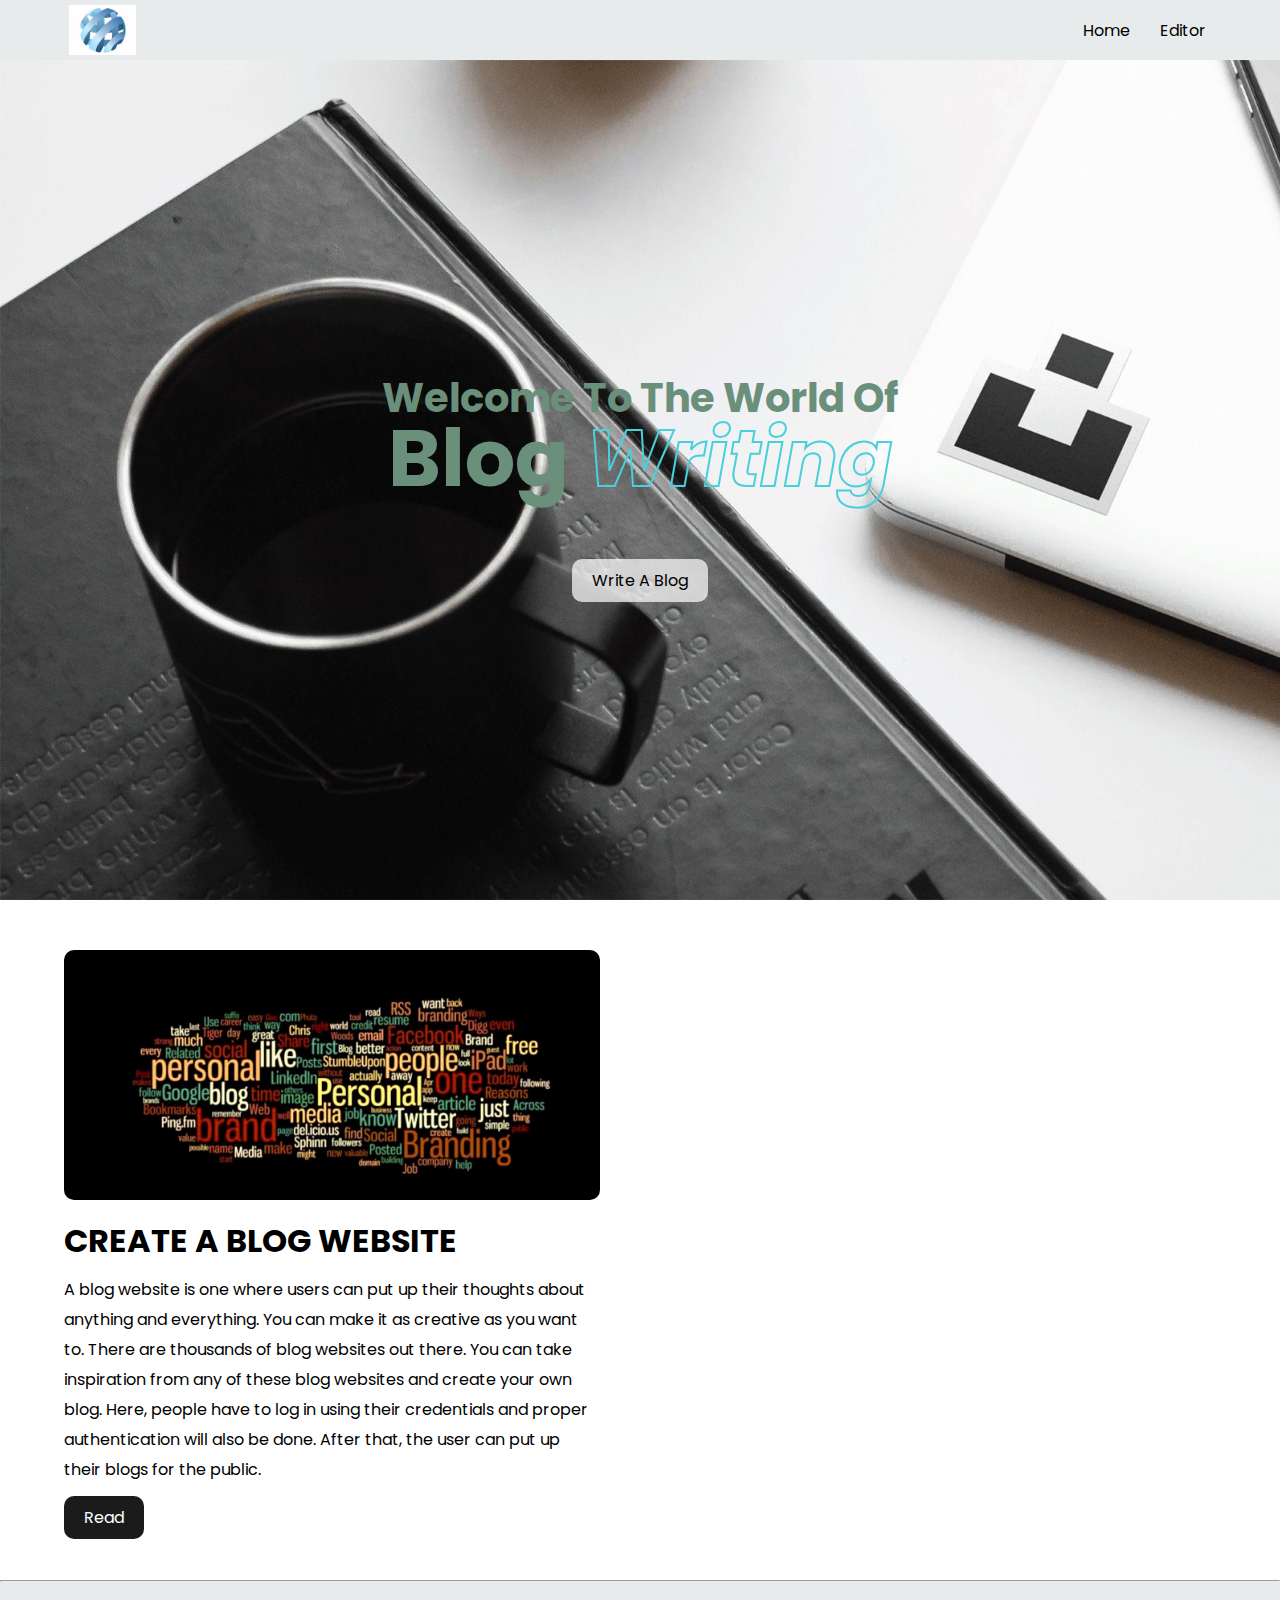
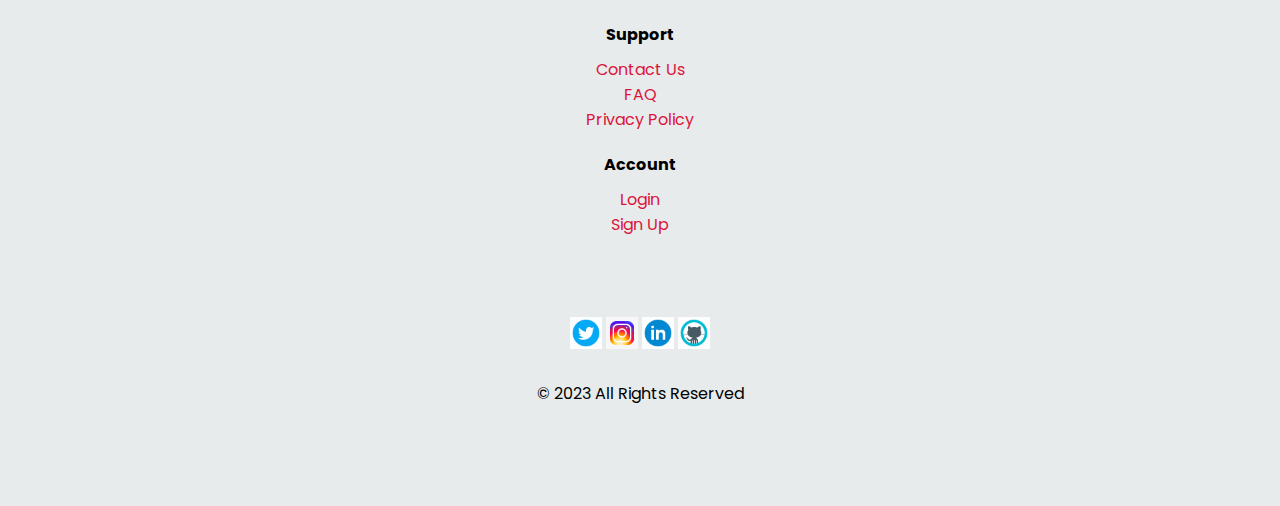
<file: index.html>
<!DOCTYPE html>
<html lang="en">


<head>

    <meta charset="UTF-8">
    <meta http-equiv="X-UA-Compatible" content="IE=edge">
    <meta name="viewport" content="width=device-width, initial-scale=1.0">
    <title>Blog : Homepage</title>

    <link href="https://fonts.googleapis.com/css2?family=Poppins:ital,wght@0,400;0,500;0,600;1,600&display=swap" rel="stylesheet">
    <link rel="stylesheet" href="/css/home.css">

     <!-- Favicon -->
   <link
     rel="icon"
     type="image/png"
     sizes="32x32"
     href="assets/icons/ce67afe1d782e3ed8f32808512b4d334.jpg"
   />

</head>




<body>

    <nav class="navbar">
        <img src="Img/ce67afe1d782e3ed8f32808512b4d334.jpg" class="logo" alt="logo" height="50px">
        <ul class="links-container">
            <li class="link-item"><a href="/index.html" class="link">home</a></li>
            <li class="link-item"><a href="/editor.html" class="link">editor</a></li>
        </ul>
    </nav>

    <header class="header">
        <div class="content">
            <h1 class="heading">
                <span class="small">welcome to the world of</span>
                blog
                <span class="no-fill">writing</span>
            </h1>
            <a href="/editor.html" class="btn">write a blog</a>
        </div>
    </header>


    <section class="blogs-section">
        <div class="blog-card">
            <img src="Img/Execoach-marca-personal-1.jpg" class="blog-image" alt="">
            <h1 class="blog-title">CREATE A BLOG WEBSITE</h1>
            <p class="blog-overview">A blog website is one where users can put up their thoughts about anything and everything. You can make it as creative as you want to. There are thousands of blog websites out there. You can take inspiration from any of these blog websites and create your own blog. Here, people have to log in using their credentials and proper authentication will also be done. After that, the user can put up their blogs for the public. </p>
            <a href="/faq.html" class="btn dark">read</a>
        </div>
    </section>
  

    


<hr>
    <footer class="footer">
               

            <div class="MM">
                <h4 class="i">Support</h4>
                 <a href=contact_us.html class="bvm"> <p>Contact Us</p> </a>
                 <a href="faq.html" class="bvm"> <p>FAQ</p> </a>
                 <a href="privacy_policy.html" class="bvm"> <p>Privacy Policy</p> </a>
            </div>

            <div class="MMM">
                <h4 class="i">Account</h4>
                <a href=login.html class="bvm"> <p>Login</p> </a>
                <a href=login.html class="bvm"> <p>Sign Up</p> </a>
            </div>

    



        <div class="foot">

             
            <div class="socials">
                <a href="https://twitter.com/Dipo_Azeez" target="_blank" class="decor">
                <img src="Img/icons8-twitter-circled.gif" img alt="twitter icon" loading="lazy"  class="socicon">
                </a>
                
                <a href="https://Instagram.com/Dipo_Azeez_official" target="_blank" class="decor">
                <img src="Img/icons8-instagram.gif" img alt="instagram icon" loading="lazy" class="socicon">
                </a>

                <a href="https://Linkedin.com/Dipo Azeez" target="_blank" class="decor">
                <img src="Img/icons8-linkedin-circled.gif" img alt="Linkedin icon" loading="lazy" class="socicon">
                </a>

                <a href="https://Github.com/Dipo-Azeez" target="_blank" class="decor">
                <img src="Img/icons8-github.gif" img alt="github icon" loading="lazy" class="socicon">
                </a>
            </div><br>


            <div>
            &copy; 2023 All Rights Reserved
            </div>

        </div>


    </footer>


    
</body>

</html>
</file>
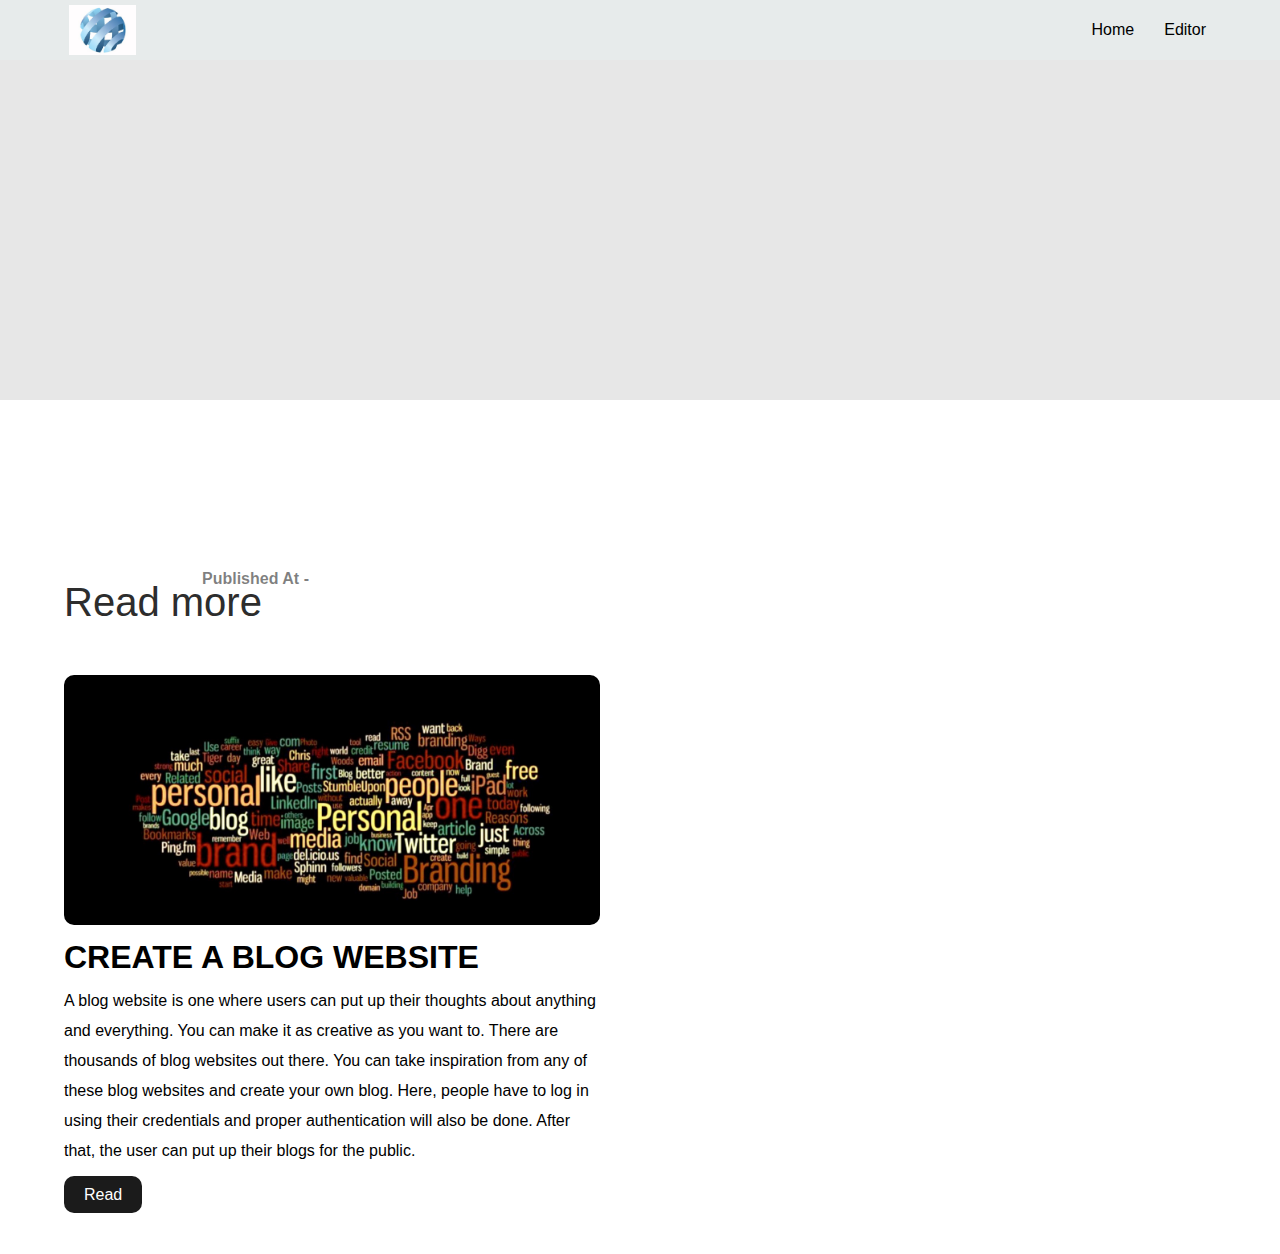
<file: blog.html>
<!DOCTYPE html>
<html lang="en">


<head>

    <meta charset="UTF-8">
    <meta http-equiv="X-UA-Compatible" content="IE=edge">
    <meta name="viewport" content="width=device-width, initial-scale=1.0">
    <title>Blog</title>
    <link rel="stylesheet" href="/css/blog.css">
    <link rel="stylesheet" href="/css/home.css">
    <link rel="stylesheet" href="/css/editor.css">

     <!-- Favicon -->
   <link
   rel="icon"
   type="image/png"
   sizes="32x32"
   href="assets/icons/ce67afe1d782e3ed8f32808512b4d334.jpg"
 />


</head>



<body>
    
    


    <nav class="navbar">
        <img src="/Img/ce67afe1d782e3ed8f32808512b4d334.jpg" class="logo" alt="logo" height="50px">
     <ul class="links-container">
         <li class="link-item"><a href="/index.html" class="link">home</a></li>
         <li class="link-item"><a href="/editor.html" class="link">editor</a></li>
     </ul>
 </nav>
 
     <div class="banner"></div>
 
        <div class="blog">
     <h1 class="title"></h1>
     <p class="published"><span>published at - </span></p>
     <div class="article">
 
     </div>
 </div>

 <h1 class="sub-heading">Read more</h1>

 <section class="blogs-section">
    <div class="blog-card">
        <img src="Img/Execoach-marca-personal-1.jpg" class="blog-image" alt="">
        <h1 class="blog-title">CREATE A BLOG WEBSITE</h1>
        <p class="blog-overview">A blog website is one where users can put up their thoughts about anything and everything. You can make it as creative as you want to. There are thousands of blog websites out there. You can take inspiration from any of these blog websites and create your own blog. Here, people have to log in using their credentials and proper authentication will also be done. After that, the user can put up their blogs for the public. </p>
        <a href="/faq.html" class="btn dark">read</a>
    </div>
</section>



<script src="/js/home.js"></script>
<script src="/js/blog.js"></script>
<script src="/js/firebase.js"></script>

</body>


</html>
</file>
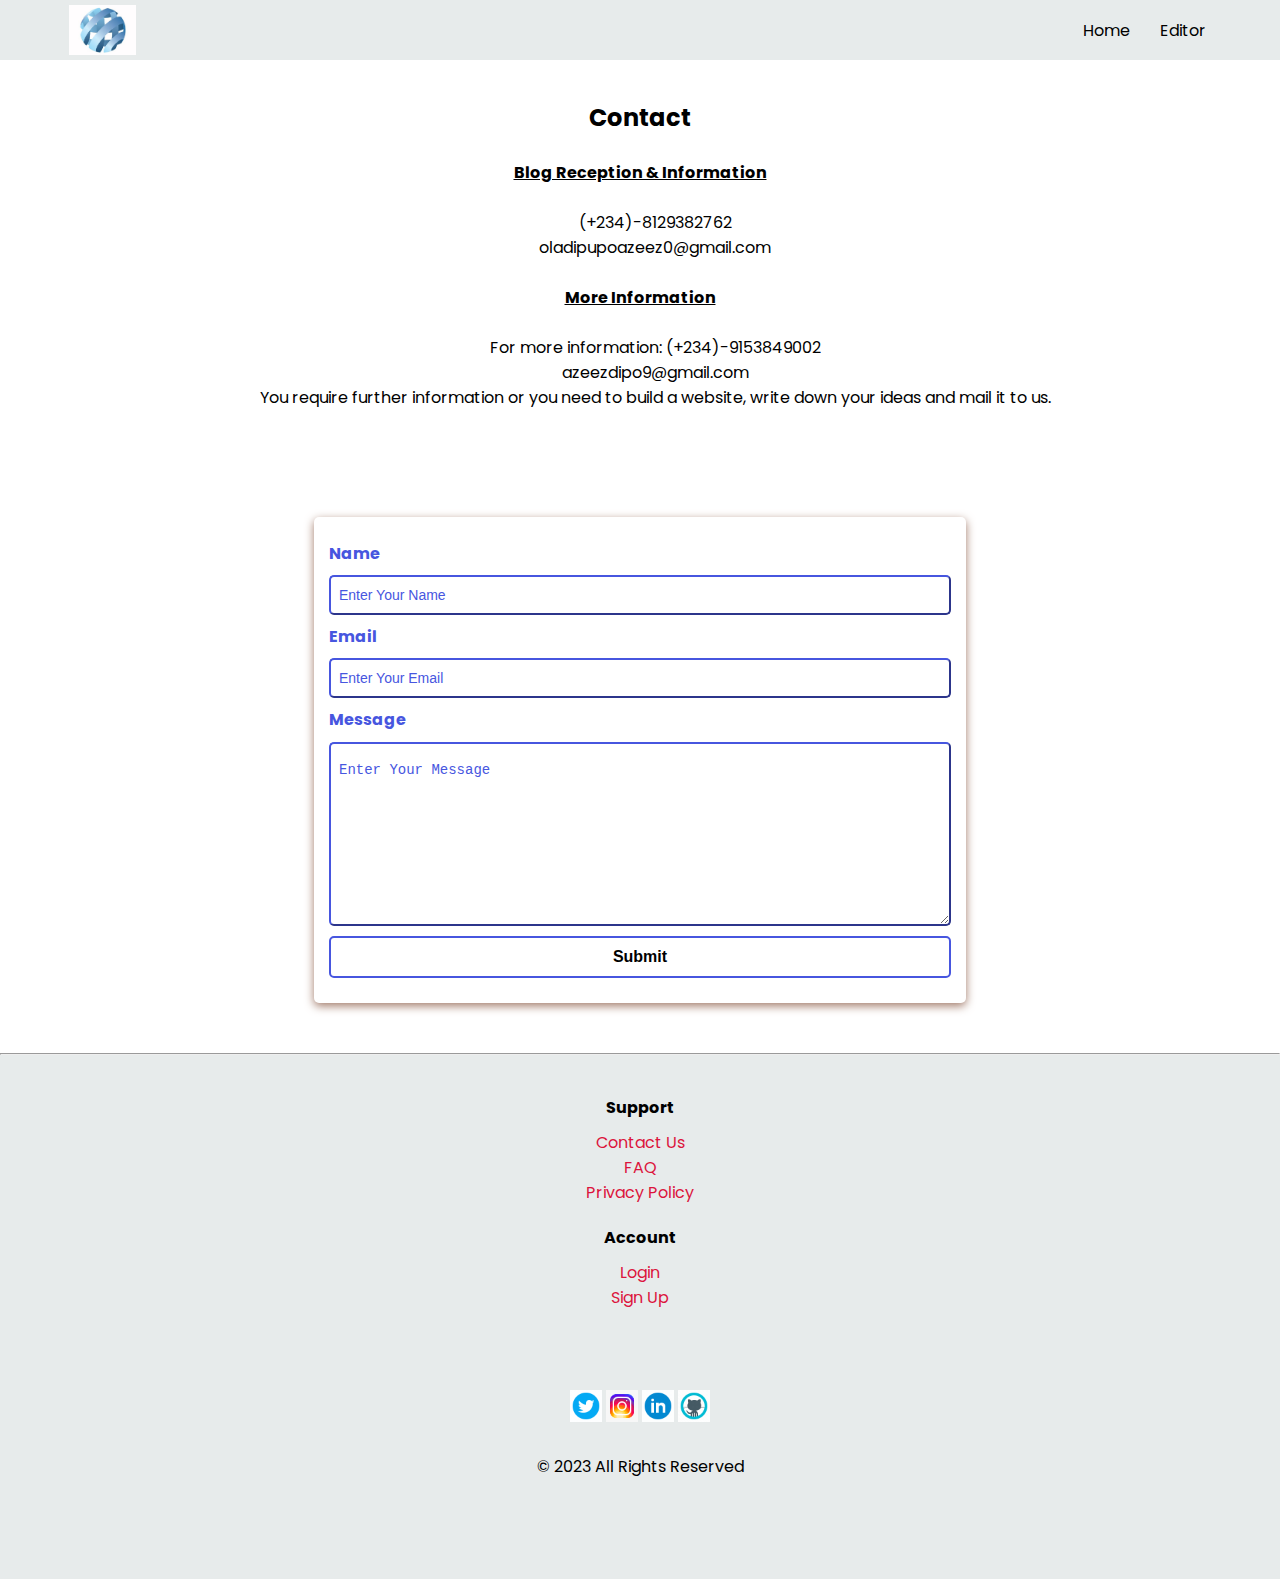
<file: contact_us.html>
<html>
<!DOCTYPE html>
<html lang="en">


<head>
    <meta charset="UTF-8">
    <meta http-equiv="X-UA-Compatible" content="IE=edge">
    <meta name="viewport" content="width=device-width, initial-scale=1.0">
    <title>Contact Us</title>
    <link href="https://fonts.googleapis.com/css2?family=Poppins:ital,wght@0,400;0,500;0,600;1,600&display=swap" rel="stylesheet">
    <link rel="stylesheet" href="/css/home.css">
    <link rel="stylesheet" href="/css/editor.css">
    <link rel="stylesheet" href="/css/contact_us.css">

     <!-- Favicon -->
   <link
   rel="icon"
   type="image/png"
   sizes="32x32"
   href="assets/icons/ce67afe1d782e3ed8f32808512b4d334.jpg"
 />


</head>



<body>

  
    <nav class="navbar">
        <img src="/Img/ce67afe1d782e3ed8f32808512b4d334.jpg" class="logo" alt="logo" height="50px">
        <ul class="links-container">
            <li class="link-item"><a href="/index.html" class="link">home</a></li>
            <li class="link-item"><a href="/editor.html" class="link">editor</a></li>
        </ul>
    </nav>

<div class="kj">

<h2> Contact </h2><br/>
<p><u><b> Blog Reception & Information </b> </u></p><br>

<p class="v"> (+234)-8129382762 </p>
<p class="v">oladipupoazeez0@gmail.com</p><br>
 


<p><u><b> More Information </b> </u></p><br>

<p class="v"> For more information: (+234)-9153849002 </p>

<p class="v"> azeezdipo9@gmail.com </p>

<p class="v"> You require further information or you need to build a website, write down your ideas and mail it to us. </p> <br>



</div>


<section class="contact" id="contact">
    
    <div class="contact-form-container">
      <div class="contact-form">
        <form action="https://formspree.io/f/xknabooo" method="POST">
          <div class="form-control">
            <label for="name">Name</label>
            <input
              type="text"
              id="name"
              name="sender-name"
              placeholder="Enter Your Name"
              class="input-field"
              required
            />
          </div>
          <div class="form-control">
            <label for="email">Email</label>
            <input
              type="email"
              id="email"
              name="sender-email"
              placeholder="Enter Your Email"
              class="input-field"
              required
            />
          </div>
          <div class="form-control">
            <label for="message">Message</label>
            <textarea
              id="message"
              cols="60"
              rows="10"
              placeholder="Enter Your Message"
              name="message"
              class="input-field"
              required
            ></textarea>
          </div>
          <input
            type="submit"
            value="Submit"
            id="submit-btn"
            class="submit-btn"
          />
        </form>
      </div>
    </div>
  </section><br><br>


<hr>
    <footer class="footer">
               

            <div class="MM">
                <h4 class="i">Support</h4>
                <a href=contact_us.html class="bvm"> <p> Contact Us </p> </a>
                <a href="faq.html" class="bvm"> <p>FAQ</p> </a>
                <a href="privacy_policy.html" class="bvm"> <p>Privacy Policy</p> </a>
            </div>

            <div class="MMM">
                <h4 class="i">Account</h4>
                <a href="login.html" class="bvm"> <p>Login</p> </a>
                <a href="login.html" class="bvm"> <p>Sign Up</p> </a>
            </div>

    



        <div class="foot">

            
             
            <div class="socials">
                <a href="https://twitter.com/Dipo_Azeez" target="_blank" class="decor">
                <img src="/Img/icons8-twitter-circled.gif" img alt="twitter icon" loading="lazy"  class="socicon">
                </a>
                
                <a href="https://Instagram.com/Dipo_Azeez_official" target="_blank" class="decor">
                <img src="/Img/icons8-instagram.gif" img alt="instagram icon" loading="lazy" class="socicon">
                </a>

                <a href="https://Linkedin.com/Dipo Azeez" target="_blank" class="decor">
                <img src="/Img/icons8-linkedin-circled.gif" img alt="Linkedin icon" loading="lazy" class="socicon">
                </a>

                <a href="https://Github.com/Dipo-Azeez" target="_blank" class="decor">
                <img src="/Img/icons8-github.gif" img alt="github icon" loading="lazy" class="socicon">
                </a>
            </div><br>


            <div>
            
            &copy; 2023 All Rights Reserved
            </div>

        </div>


    </footer>


    
</body>

</html>
</file>
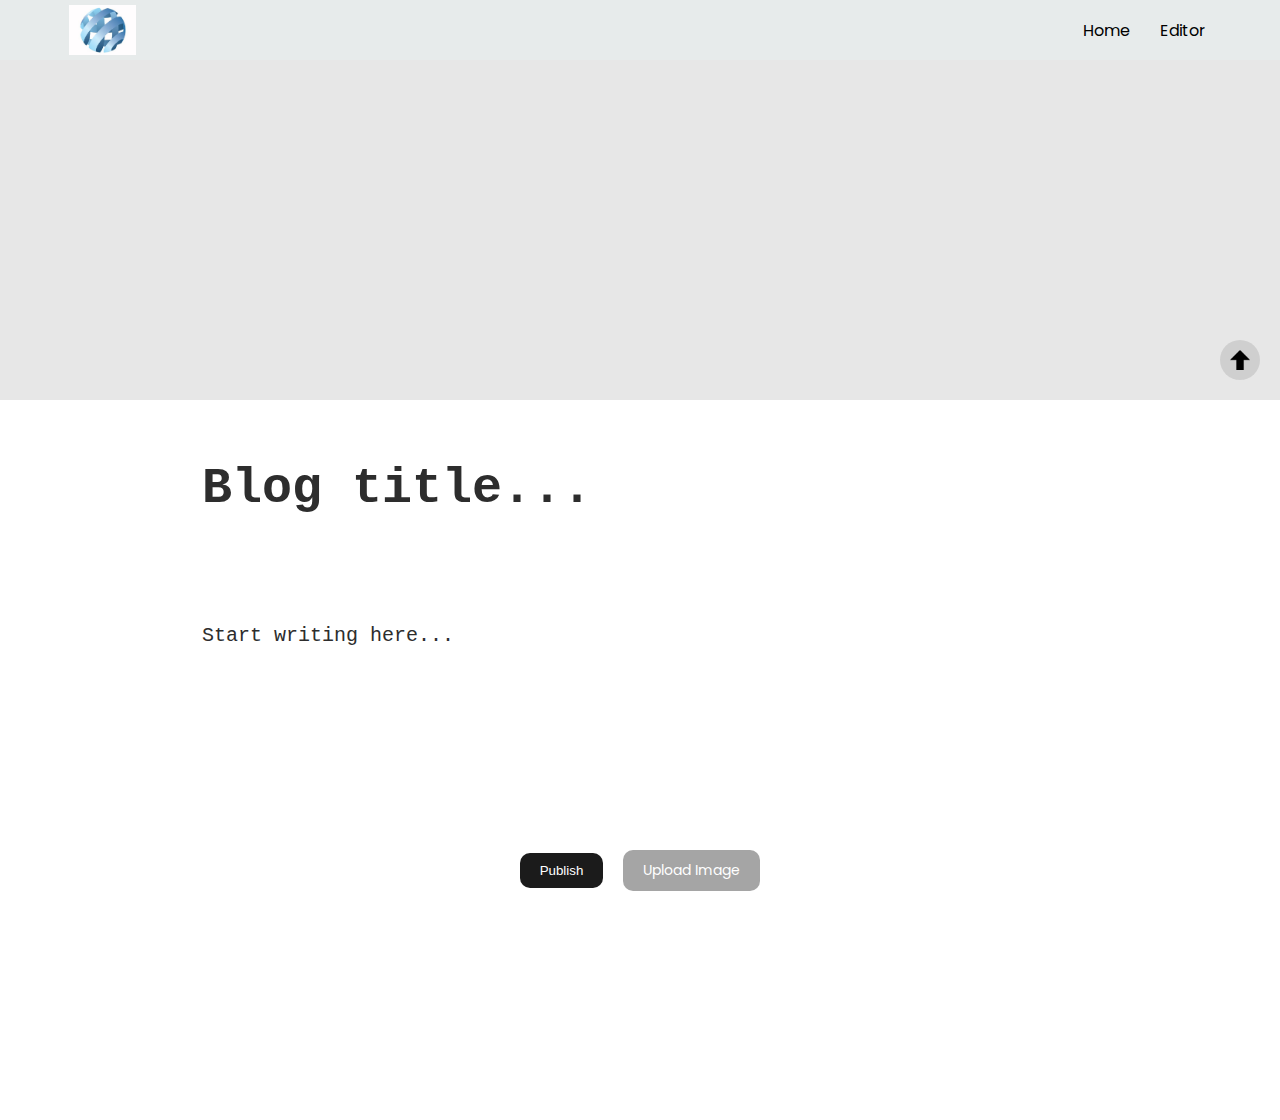
<file: editor.html>
<!DOCTYPE html>
<html lang="en">


<head>

    <meta charset="UTF-8">
    <meta http-equiv="X-UA-Compatible" content="IE=edge">
    <meta name="viewport" content="width=device-width, initial-scale=1.0">
    <title>Editor</title>
    <link href="https://fonts.googleapis.com/css2?family=Poppins:ital,wght@0,400;0,500;0,600;1,600&display=swap" rel="stylesheet">
    <link rel="stylesheet" href="/css/home.css">
    <link rel="stylesheet" href="/css/editor.css">

     <!-- Favicon -->
   <link
   rel="icon"
   type="image/png"
   sizes="32x32"
   href="assets/icons/ce67afe1d782e3ed8f32808512b4d334.jpg"
 />


</head>



<body>
   
    <nav class="navbar">
        <img src="/Img/ce67afe1d782e3ed8f32808512b4d334.jpg" class="logo" alt="logo" height="50px">
        <ul class="links-container">
            <li class="link-item"><a href="/index.html" class="link">home</a></li>
            <li class="link-item"><a href="/editor.html" class="link">editor</a></li>
        </ul>
    </nav>
    
    <div class="banner">
        <input type="file" accept="image/*" id="banner-upload" hidden>
        <label for="banner-upload" class="banner-upload-btn"><img src="Img/R.png" alt="upload banner"></label>
    </div>
    
    <div class="blog">
        <textarea type="text" class="title" placeholder="Blog title..."></textarea>
        <textarea type="text" class="article" placeholder="Start writing here..."></textarea>
    </div>

    <div class="blog-options">
        <button class="btn dark publish-btn">publish</button>
        <input type="file" accept="image/*" id="image-upload" hidden>
        <label for="image-upload" class="btn grey upload-btn">Upload Image</label>
    </div>

    <script src="/js/editor.js"></script>
    <script src="https://firebase.google.com/docs/web/setup#available-libraries"></script>
    <script src="gs://blogging-website-d7085.appspot.com"></script>
    <!-- <script src="https://www.gstatic.com/firebasejs/8.9.1/firebase-app.js"></script> -->
    <!-- <script src="https://www.gstatic.com/firebasejs/8.9.1/firestore.js"></script> -->
    <script src="/js/firebase.js"></script>


</body>



</html>
</file>
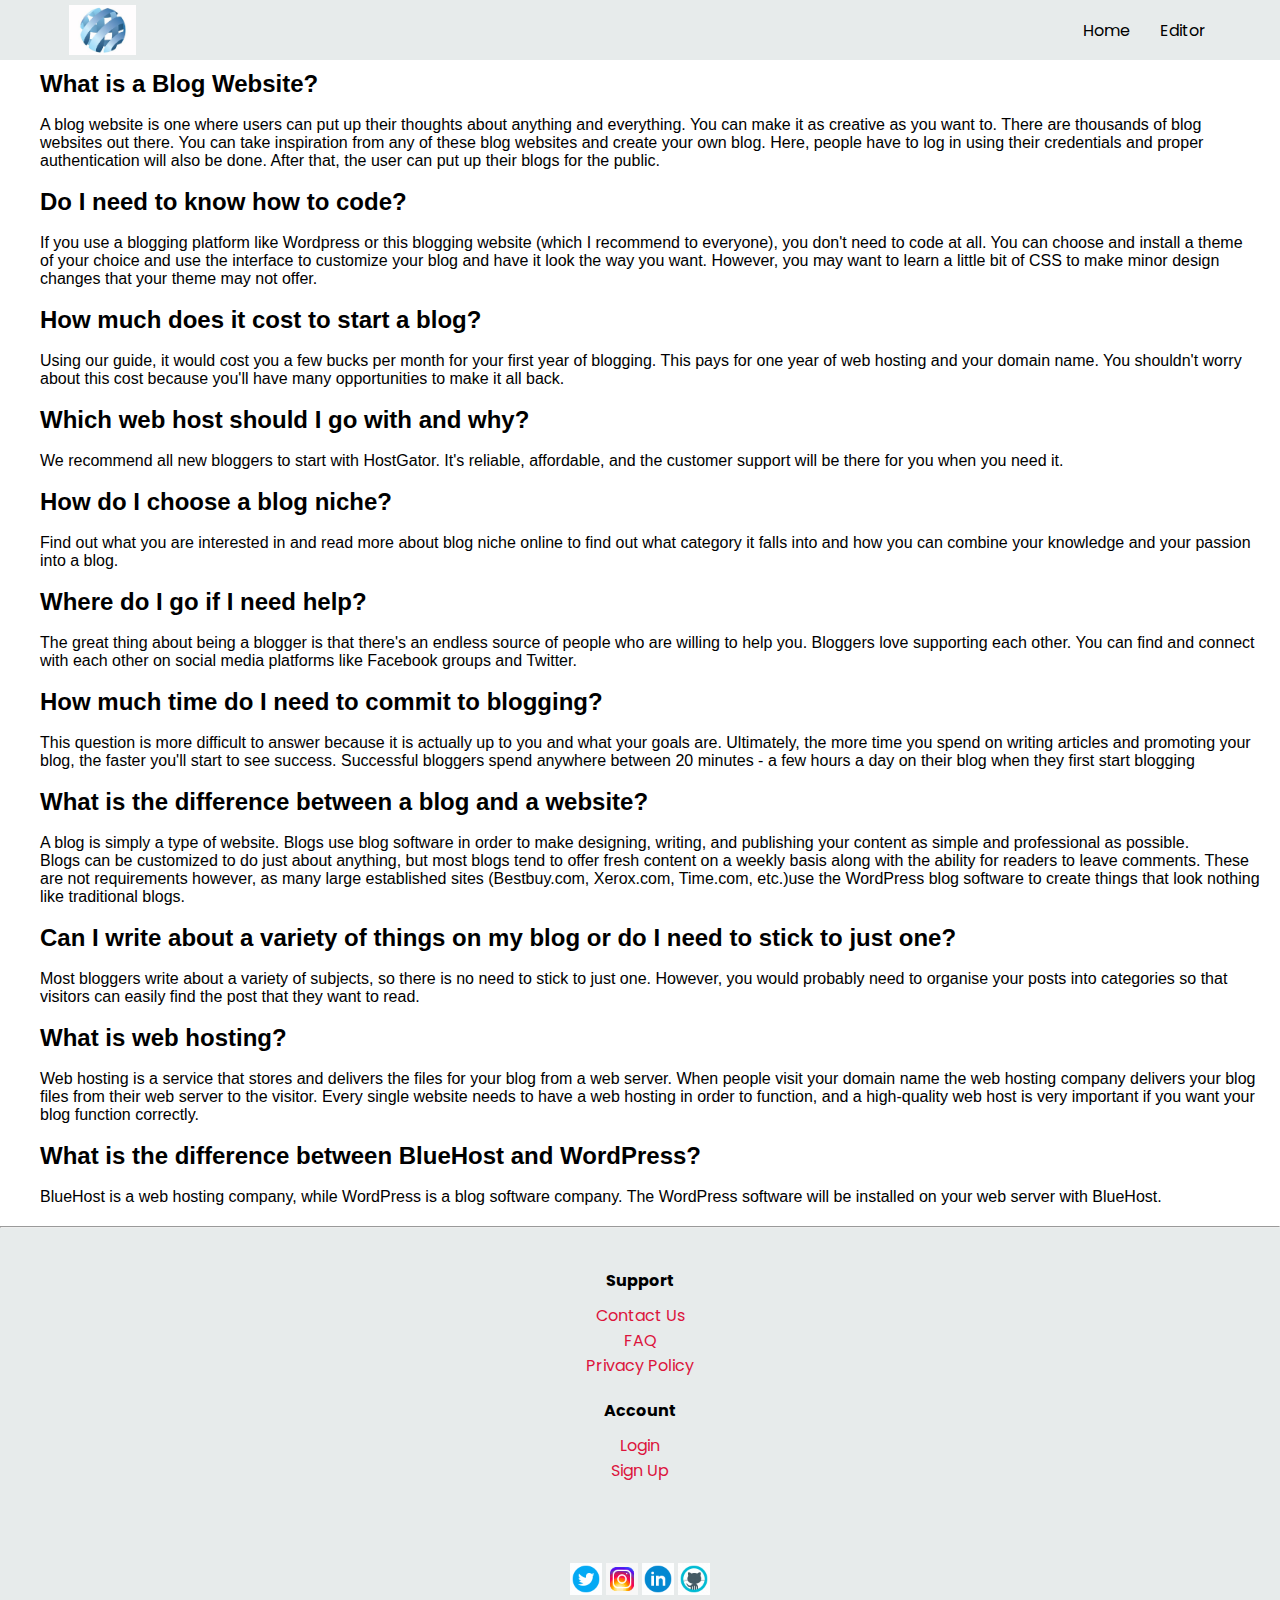
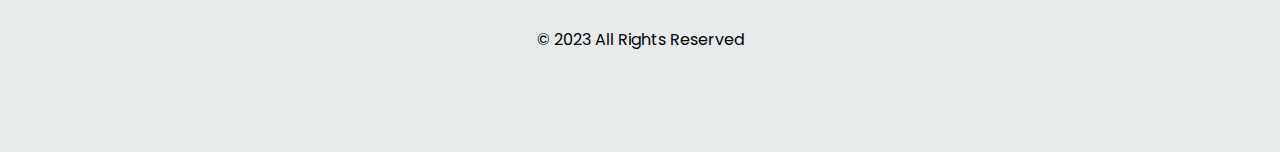
<file: faq.html>
<html>
<!DOCTYPE html>
<html lang="en">


<head>
    <meta charset="UTF-8">
    <meta http-equiv="X-UA-Compatible" content="IE=edge">
    <meta name="viewport" content="width=device-width, initial-scale=1.0">
    <title>FAQ</title>
    <link href="https://fonts.googleapis.com/css2?family=Poppins:ital,wght@0,400;0,500;0,600;1,600&display=swap" rel="stylesheet">
    <link rel="stylesheet" href="/css/home.css">
    <link rel="stylesheet" href="/css/editor.css">
    <link rel="stylesheet" href="/css/faq.css">

     <!-- Favicon -->
   <link
   rel="icon"
   type="image/png"
   sizes="32x32"
   href="assets/icons/ce67afe1d782e3ed8f32808512b4d334.jpg"
 />


</head>



<body>

  
    <nav class="navbar">
        <img src="/Img/ce67afe1d782e3ed8f32808512b4d334.jpg" class="logo" alt="logo" height="50px">
        <ul class="links-container">
            <li class="link-item"><a href="/index.html" class="link">home</a></li>
            <li class="link-item"><a href="/editor.html" class="link">editor</a></li>
        </ul>
    </nav>

    <div class="vl">
    
    <h2>What is a Blog Website?</h2><br>

   <p> A blog website is one where users can put up their thoughts about anything and everything. You can make it as creative as you want to. There are thousands of blog websites out there. You can take inspiration from any of these blog websites and create your own blog. Here, people have to log in using their credentials and proper authentication will also be done. After that, the user can put up their blogs for the public. </p>
    
   <br><h2>Do I need to know how to code?</h2><br>

   <p>If you use a blogging platform like Wordpress or this blogging website (which I recommend to everyone), you don't need to code at all. You can choose and install a theme of your choice and use the interface to customize your blog and have it look the way you want. However, you may want to learn a little bit of CSS to make minor design changes that your theme may not offer. </p>

   <br><h2>How much does it cost to start a blog?</h2><br>
    
   <p>Using our guide, it would cost you a few bucks per month for your first year of blogging. This pays for one year of web hosting and your domain name. You shouldn't worry about this cost because you'll have many opportunities to make it all back.  </p>
 
   <br><h2>Which web host should I go with and why?</h2><br>

   <p>We recommend all new bloggers to start with HostGator. It's reliable, affordable, and the customer support will be there for you when you need it.</p>

   <br><h2>How do I choose a blog niche?</h2><br>

   <p>Find out what you are interested in and read more about blog niche online to find out what category it falls into and how you can combine your knowledge and your passion into a blog.</p> 

   <br><h2>Where do I go if I need help?</h2><br>

   <p>The great thing about being a blogger is that there's an endless source of people who are willing to help you. Bloggers love supporting each other. You can find and connect with each other on social media platforms like Facebook groups and Twitter.</p>

   <br><h2>How much time do I need to commit to blogging?</h2><br> 

   <p>This question is more difficult to answer because it is actually up to you and what your goals are. Ultimately, the more time you spend on writing articles and promoting your blog, the faster you'll start to see success. Successful bloggers spend anywhere between 20 minutes - a few hours a day on their blog when they first start blogging </p>

   <br><h2>What is the difference between a blog and a website?</h2><br>

   <p>A blog is simply a type of website. Blogs use blog software in order to make designing, writing, and publishing your content as simple and professional as possible. <br> Blogs can be customized to do just about anything, but most blogs tend to offer fresh content on a weekly basis along with the ability for readers to leave comments. These are not requirements however, as many large established sites (Bestbuy.com, Xerox.com, Time.com, etc.)use the WordPress blog software to create things that look nothing like traditional blogs. </p>

   <br><h2>Can I write about a variety of things on my blog or do I need to stick to just one?</h2><br>

   <p>Most bloggers write about a variety of subjects, so there is no need to stick to just one. However, you would probably need to organise your posts into categories so that visitors can easily find the post that they want to read.</p>

   <br><h2>What is web hosting?</h2><br>

   <p>Web hosting is a service that stores and delivers the files for your blog from a web server. When people visit your domain name the web hosting company delivers your blog files from their web server to the visitor. Every single website needs to have a web hosting in order to function, and a high-quality web host is very important if you want your blog function correctly.</p>

   <br><h2>What is the difference between BlueHost and WordPress?</h2><br>

   <p>BlueHost is a web hosting company, while WordPress is a blog software company. The WordPress software will be installed on your web server with BlueHost.</p>

</div>

    <hr>
    <footer class="footer">
               

            <div class="MM">
                <h4 class="i">Support</h4>
                <a href=contact_us.html class="bvm"> <p> Contact Us </p> </a>
                <a href="faq.html" class="bvm"> <p>FAQ</p> </a>
                <a href="privacy_policy.html" class="bvm"> <p>Privacy Policy</p> </a>
            </div>

            <div class="MMM">
                <h4 class="i">Account</h4>
                <a href="login.html" class="bvm"> <p>Login</p> </a>
                <a href="login.html" class="bvm"> <p>Sign Up</p> </a>
            </div>

    



        <div class="foot">

            
             
            <div class="socials">
                <a href="https://twitter.com/Dipo_Azeez" target="_blank" class="decor">
                <img src="/Img/icons8-twitter-circled.gif" img alt="twitter icon" loading="lazy"  class="socicon">
                </a>
                
                <a href="https://Instagram.com/Dipo_Azeez_official" target="_blank" class="decor">
                <img src="/Img/icons8-instagram.gif" img alt="instagram icon" loading="lazy" class="socicon">
                </a>

                <a href="https://Linkedin.com/Dipo Azeez" target="_blank" class="decor">
                <img src="/Img/icons8-linkedin-circled.gif" img alt="Linkedin icon" loading="lazy" class="socicon">
                </a>

                <a href="https://Github.com/Dipo-Azeez" target="_blank" class="decor">
                <img src="/Img/icons8-github.gif" img alt="github icon" loading="lazy" class="socicon">
                </a>
            </div><br>


            <div>
                &copy; 2023 All Rights Reserved
            </div>

        </div>


    </footer>


    
</body>

</html>
</file>
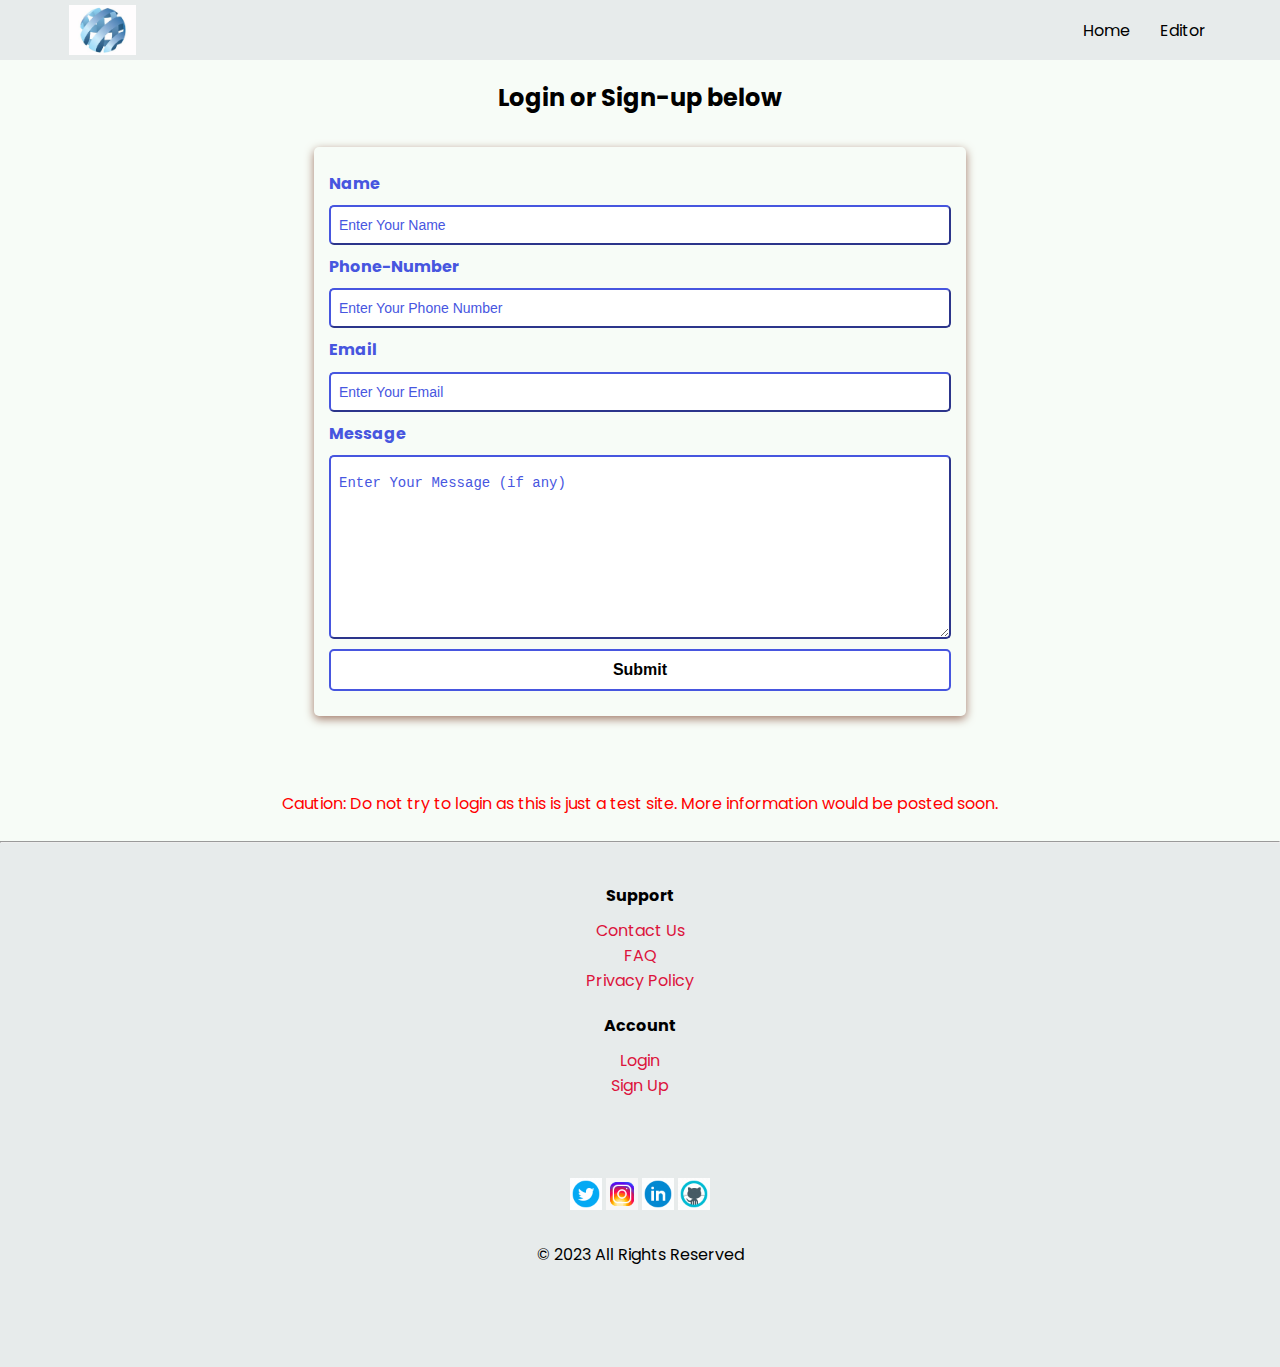
<file: login.html>
<html>
<!DOCTYPE html>
<html lang="en">


<head>
    <meta charset="UTF-8">
    <meta http-equiv="X-UA-Compatible" content="IE=edge">
    <meta name="viewport" content="width=device-width, initial-scale=1.0">
    <title>Login | Sign up</title>
    <link href="https://fonts.googleapis.com/css2?family=Poppins:ital,wght@0,400;0,500;0,600;1,600&display=swap" rel="stylesheet">
    <link rel="stylesheet" href="/css/home.css">
    <link rel="stylesheet" href="/css/editor.css">
    <link rel="stylesheet" href="/css/login.css">

     <!-- Favicon -->
   <link
   rel="icon"
   type="image/png"
   sizes="32x32"
   href="assets/icons/ce67afe1d782e3ed8f32808512b4d334.jpg"
 />


</head>



<body class="body">
  

    <nav class="navbar">
        <img src="/Img/ce67afe1d782e3ed8f32808512b4d334.jpg" class="logo" alt="logo" height="50px">
        <ul class="links-container">
            <li class="link-item"><a href="/index.html" class="link">home</a></li>
            <li class="link-item"><a href="/editor.html" class="link">editor</a></li>
        </ul>
    </nav>



<h2 class="head"> Login or Sign-up below</h2>
    
           <section class="contact" id="contact">
    
            <div class="contact-form-container">
              <div class="contact-form">
                <form action="#" method="POST">
                  <div class="form-control">
                    <label for="name">Name</label>
                    <input
                      type="text"
                      id="name"
                      name="sender-name"
                      placeholder="Enter Your Name"
                      class="input-field"
                      required
                    />
                  </div>

                  <div class="form-control">
                    <label for="pnumber">Phone-Number</label>
                    <input
                      type="tel"
                      id="pnumber"
                      name="sender-phone-number"
                      placeholder="Enter Your Phone Number"
                      class="input-field"
                      required
                    />
                  </div>

                  <div class="form-control">
                    <label for="email">Email</label>
                    <input
                      type="email"
                      id="email"
                      name="sender-email"
                      placeholder="Enter Your Email"
                      class="input-field"
                      required
                    />
                  </div>
                  <div class="form-control">
                    <label for="message">Message</label>
                    <textarea
                      id="message"
                      cols="60"
                      rows="10"
                      placeholder="Enter Your Message (if any)"
                      name="message"
                      class="input-field"
                      
                    ></textarea>
                  </div>
                  <input
                    type="submit"
                    value="Submit"
                    id="submit-btn"
                    class="submit-btn"
                  />
                </form>
              </div>
            </div>
          </section><br><br>
        



          <br> <p class="caution">Caution: Do not try to login as this is just a test site. More information would be posted soon.</p>
        
          <br/>





    <hr>
    <footer class="footer">
               

            <div class="MM">
                <h4 class="i">Support</h4>
                <a href=contact_us.html class="bvm"> <p> Contact Us </p> </a>
                <a href="faq.html" class="bvm"> <p>FAQ</p> </a>
                <a href="privacy_policy.html" class="bvm"> <p>Privacy Policy</p> </a>
            </div>

            <div class="MMM">
                <h4 class="i">Account</h4>
                <a href="login.html" class="bvm"> <p>Login</p> </a>
                <a href="login.html" class="bvm"> <p>Sign Up</p> </a>
            </div>

    



        <div class="foot">

            
            <div class="socials">
                <a href="https://twitter.com/Dipo_Azeez" target="_blank" class="decor">
                <img src="/Img/icons8-twitter-circled.gif" img alt="twitter icon" loading="lazy"  class="socicon">
                </a>
                
                <a href="https://Instagram.com/Dipo_Azeez_official" target="_blank" class="decor">
                <img src="/Img/icons8-instagram.gif" img alt="instagram icon" loading="lazy" class="socicon">
                </a>

                <a href="https://Linkedin.com/Dipo Azeez" target="_blank" class="decor">
                <img src="/Img/icons8-linkedin-circled.gif" img alt="Linkedin icon" loading="lazy" class="socicon">
                </a>

                <a href="https://Github.com/Dipo-Azeez" target="_blank" class="decor">
                <img src="/Img/icons8-github.gif" img alt="github icon" loading="lazy" class="socicon">
                </a>
            </div><br>

            <div>
            
            &copy; 2023 All Rights Reserved
            </div>

        </div>


    </footer>


    
</body>

</html>
</file>
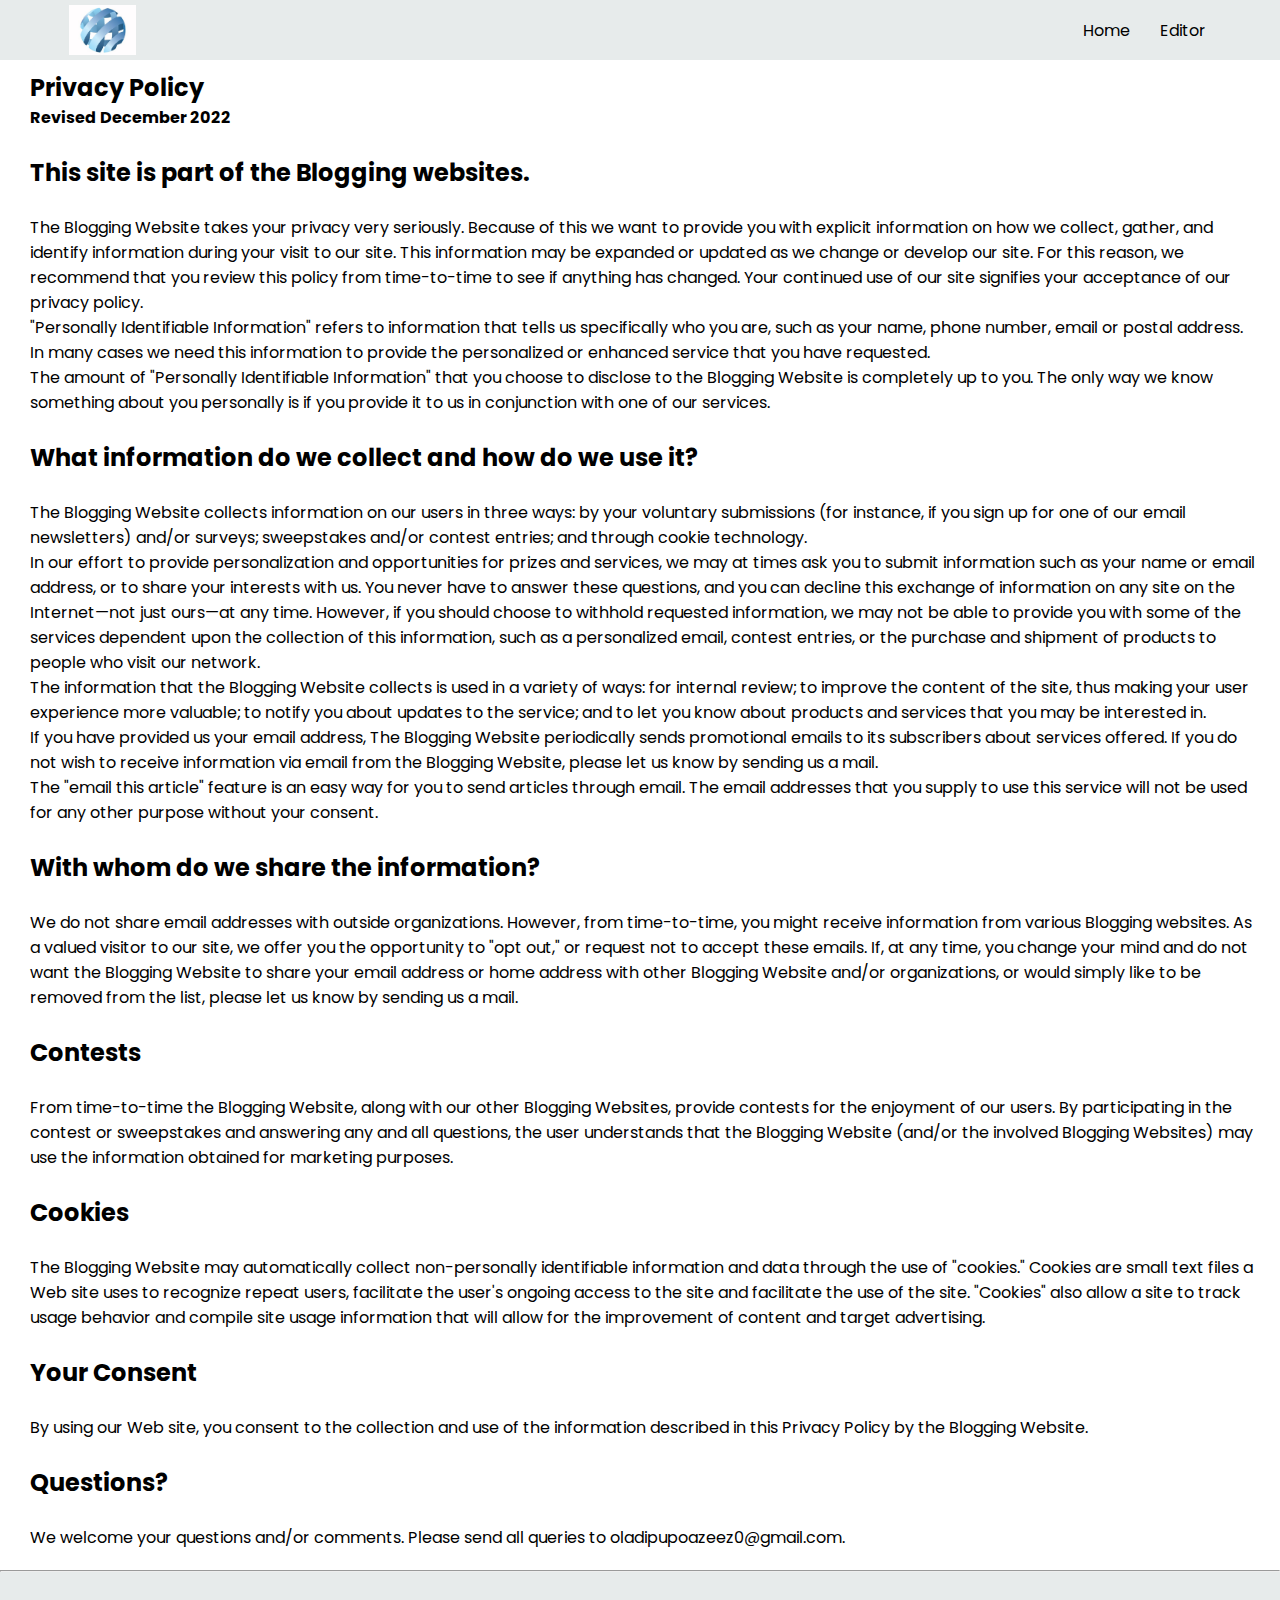
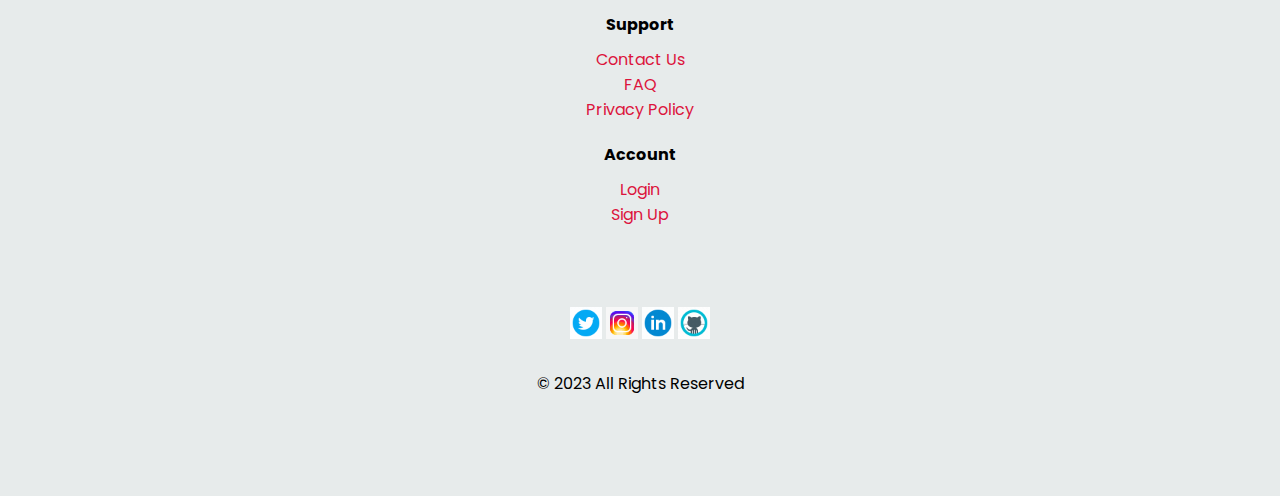
<file: privacy_policy.html>
<html>
<!DOCTYPE html>
<html lang="en">


<head>
    <meta charset="UTF-8">
    <meta http-equiv="X-UA-Compatible" content="IE=edge">
    <meta name="viewport" content="width=device-width, initial-scale=1.0">
    <title>Privacy policy</title>
    <link href="https://fonts.googleapis.com/css2?family=Poppins:ital,wght@0,400;0,500;0,600;1,600&display=swap" rel="stylesheet">
    <link rel="stylesheet" href="/css/home.css">
    <link rel="stylesheet" href="/css/editor.css">
    <link rel="stylesheet" href="/css/privacy_policy.css">

     <!-- Favicon -->
   <link
   rel="icon"
   type="image/png"
   sizes="32x32"
   href="assets/icons/ce67afe1d782e3ed8f32808512b4d334.jpg"
 />


</head>



<body>

  
    <nav class="navbar">
        <img src="/Img/ce67afe1d782e3ed8f32808512b4d334.jpg" class="logo" alt="logo" height="50px">
        <ul class="links-container">
            <li class="link-item"><a href="/index.html" class="link">home</a></li>
            <li class="link-item"><a href="/editor.html" class="link">editor</a></li>
        </ul>
    </nav>

 
    <div class="yt">

    <h2> Privacy Policy </h2>
    <b> Revised December 2022 </b><br><br>
    
<h2>This site is part of the Blogging websites.</h2><br>
  <p>  The Blogging Website takes your privacy very seriously. Because of this we want to provide you with explicit information on how we collect, gather, and identify information during your visit to our site. This information may be expanded or updated as we change or develop our site. For this reason, we recommend that you review this policy from time-to-time to see if anything has changed. Your continued use of our site signifies your acceptance of our privacy policy.</p>
    
<p>   "Personally Identifiable Information" refers to information that tells us specifically who you are, such as your name, phone number, email or postal address. In many cases we need this information to provide the personalized or enhanced service that you have requested.</p>
    
<p>   The amount of "Personally Identifiable Information" that you choose to disclose to the Blogging Website is completely up to you. The only way we know something about you personally is if you provide it to us in conjunction with one of our services.</p>
    
<br><h2> What information do we collect and how do we use it?</h2><br>
<p>   The Blogging Website collects information on our users in three ways: by your voluntary submissions (for instance, if you sign up for one of our email newsletters) and/or surveys; sweepstakes and/or contest entries; and through cookie technology.</p>
    
<p>   In our effort to provide personalization and opportunities for prizes and services, we may at times ask you to submit information such as your name or email address, or to share your interests with us. You never have to answer these questions, and you can decline this exchange of information on any site on the Internet—not just ours—at any time. However, if you should choose to withhold requested information, we may not be able to provide you with some of the services dependent upon the collection of this information, such as a personalized email, contest entries, or the purchase and shipment of products to people who visit our network.</p>
    
<p>   The information that the Blogging Website collects is used in a variety of ways: for internal review; to improve the content of the site, thus making your user experience more valuable; to notify you about updates to the service; and to let you know about products and services that you may be interested in.</p>
    
<p>   If you have provided us your email address, The Blogging Website periodically sends promotional emails to its subscribers about services offered. If you do not wish to receive information via email from the Blogging Website, please let us know by sending us a mail.</p>
    
<p>   The "email this article" feature is an easy way for you to send articles through email. The email addresses that you supply to use this service will not be used for any other purpose without your consent.</p>
    
<br><h2> With whom do we share the information?</h2><br>
<p>   We do not share email addresses with outside organizations. However, from time-to-time, you might receive information from various Blogging websites. As a valued visitor to our site, we offer you the opportunity to "opt out," or request not to accept these emails. If, at any time, you change your mind and do not want the Blogging Website to share your email address or home address with other Blogging Website and/or organizations, or would simply like to be removed from the list, please let us know by sending us a mail.</p>
    
<br><h2>Contests</h2><br>
<p>   From time-to-time the Blogging Website, along with our other Blogging Websites, provide contests for the enjoyment of our users. By participating in the contest or sweepstakes and answering any and all questions, the user understands that the Blogging Website (and/or the involved Blogging Websites) may use the information obtained for marketing purposes.</p>
    
<br><h2> Cookies</h2><br>
<p>  The Blogging Website may automatically collect non-personally identifiable information and data through the use of "cookies." Cookies are small text files a Web site uses to recognize repeat users, facilitate the user's ongoing access to the site and facilitate the use of the site. "Cookies" also allow a site to track usage behavior and compile site usage information that will allow for the improvement of content and target advertising.</p>
    
<br><h2> Your Consent</h2><br>
<p>   By using our Web site, you consent to the collection and use of the information described in this Privacy Policy by the Blogging Website.</p>
    
<br><h2>  Questions?</h2><br>
<p> We welcome your questions and/or comments. Please send all queries to oladipupoazeez0@gmail.com.</p>
    
     
    </div>




    <hr>
    <footer class="footer">
               

            <div class="MM">
                <h4 class="i">Support</h4>
                <a href=contact_us.html class="bvm"> <p> Contact Us </p> </a>
                <a href="faq.html" class="bvm"> <p>FAQ</p> </a>
                <a href="privacy_policy.html" class="bvm"> <p>Privacy Policy</p> </a>
            </div>

            <div class="MMM">
                <h4 class="i">Account</h4>
                <a href="login.html" class="bvm"> <p>Login</p> </a>
                <a href="login.html" class="bvm"> <p>Sign Up</p> </a>
            </div>

    



        <div class="foot">

            
             
            <div>
                <a href="https://twitter.com/Dipo_Azeez" target="_blank" class="decor">
                <img src="/Img/icons8-twitter-circled.gif" img alt="twitter icon" loading="lazy"  class="socicon">
                </a>
                
                <a href="https://Instagram.com/Dipo_Azeez_official" target="_blank" class="decor">
                <img src="/Img/icons8-instagram.gif" img alt="instagram icon" loading="lazy" class="socicon">
                </a>

                <a href="https://Linkedin.com/Dipo Azeez" target="_blank" class="decor">
                <img src="/Img/icons8-linkedin-circled.gif" img alt="Linkedin icon" loading="lazy" class="socicon">
                </a>

                <a href="https://Github.com/Dipo-Azeez" target="_blank" class="decor">
                <img src="/Img/icons8-github.gif" img alt="github icon" loading="lazy" class="socicon">
                </a>
            </div><br>


            <div>
    
            &copy; 2023 All Rights Reserved
            </div>

        </div>


    </footer>


    
</body>

</html>
</file>
<file: css/home.css>
*{
    margin: 0;
    padding: 0;
    box-sizing: border-box;
}

body{
    width: 100%;
    position: relative;
    font-family: 'poppins', sans-serif;
}

::selection{
    background: #1b1b1b;
    color: #fff;
}

.navbar{
    width: 100%;
    height: 60px;
    position: fixed;
    top: 0;
    left: 0;
    display: flex;
    justify-content: space-between;
    align-items: center;
    padding: 0 5vw;
    background: rgb(231, 235, 235);
    z-index: 9;
}

.links-container{
    display: flex;
    list-style: none;
}

.link{
    padding: 10px;
    margin-left: 10px;
    text-decoration: none;
    text-transform: capitalize;
    color: #000;
}

.logo{
    margin: 5px;
}

.header{
    margin-top: 60px;
    width:100%;
    height: calc(100vh - 60px);
    background: url(/Img/cc8849eb90440b7d82c67d56d62f305f.jpg);
    background-size: cover;
    display: flex;
    justify-content: center;
    align-items: center;
}

.content{
    text-align: center;
}

.heading{
    color: rgb(106, 144, 123);
    text-transform: capitalize;
    font-size: 80px;
    line-height: 60px;
    margin-bottom: 80px;
}

.heading .small{
    display: block;
    font-size: 40px;
}

.heading .no-fill{
    font-style: italic;
    color: transparent;
    -webkit-text-stroke: 2px rgb(74, 207, 221);
}

.btn{
    padding: 10px 20px;
    border-radius: 10px;
    background: rgba(255, 255, 255, 0.7);
    color: #000;
    text-decoration: none;
    text-transform: capitalize;
}

.blogs-section{
    width: 100%;
    padding: 50px 5vw;
    display: grid;
    grid-template-columns: repeat(2, 1fr);
    grid-gap: 80px;
}

.blog-image{
    width: 100%;
    height: 250px;
    object-fit: cover;
    border-radius: 10px;
    margin-bottom: 10px;
}

.blog-overview{
    margin: 10px 0 20px;
    line-height: 30px;
}

.btn.dark{
    background: #1b1b1b;
    color: #fff;
}

.footer{
    text-align: center;
    background: rgb(231, 235, 235);
    padding: 20px;
}

.foot{
    margin-top: 80px;
    margin-bottom: 80px;
}

.MM{
    padding-top: 20px;
}

.MMM{
    padding-top: 20px;
}

.i{
    padding-bottom: 10px;
}

.bvm{
    text-decoration: none;
    color:crimson
}

.decor{
    text-decoration: none;
  }
  
  .socicon {
    width: 2rem;
    height: 2rem;
  }

  @media screen and (max-width: 720px) {
    /*changes reflects on screen with a width of 720px and below*/
    .blogs-section{
        display: flex;
        justify-content: center;
    }
}

  @media screen and (max-width: 420px) {
    .blogs-section{
        display: flex;
        justify-content: center;
    }
  }
</file>
<file: css/blog.css>
.blog, .article{
    position: relative;
    height: fit-content;
    padding-bottom: 0;
}

.article, .title{
    min-height: auto;
    height: fit-content;
    padding: 0 10px;
    white-space: normal;
}

.published{
    margin: 20px 0 60px;
    padding: 0 10px;
    text-transform: capitalize;
    font-style: italic;
    color: rgba(0, 0, 0, 0.5);
}

.published span{
    font-weight: 700;
    font-style: normal;
}

.article *{
    margin: 30px 0;
    color: #2d2d2d;
}

.article-image{
    max-width: 100%;
    max-height: 400px;
    display: block;
    margin: 30px auto;
    object-fit: contain;
}

.sub-heading{
    padding: 0 5vw;
    color: #2d2d2d;
    font-weight: 500;
    font-size: 40px;
    margin-top: 80px;
}
</file>
<file: css/editor.css>
.banner{
    width: 100%;
    height: 400px;
    position: relative;
    background: #e7e7e7;
    background-size: cover;
    background-position: center;
}

.banner-upload-btn{
    position: absolute;
    bottom: 20px;
    right: 20px;
    width: 40px;
    height: 40px;
    border-radius: 50%;
    background: rgba(0, 0, 0, 0.1);
    display: flex;
    justify-content: center;
    align-items: center;
    cursor: pointer;
}

.banner-upload-btn img{
    width: 20px;
}

.blog{
    width: 70vw;
    min-width: 400px;
    height: 100px;
    display: block;
    margin: auto;
    padding: 50px 0;
}

textarea::-webkit-scrollbar{
    width: 10px;
}

textarea::-webkit-scrollbar-thumb{
    background: rgba(0, 0, 0, 0.1);
    border-radius: 10px;
}

.title,
.article{
    width: 100%;
    min-height: 100px;
    height: auto;
    outline: none;
    font-size: 50px;
    font-weight: 600;
    color: #2d2d2d;
    resize: none;
    border: none;
    padding: 10px;
    border-radius: 10px;
}

.title::placeholder,
.article::placeholder{
    color: #2d2d2d;
}

.article{
    height: 500px;
    font-size: 20px;
    margin-top: 20px;
    line-height: 30px;
    font-weight: 500;
    padding-bottom: 100px;
    white-space: pre-wrap;
}

.blog-options{
    position: fixed;
    bottom: 0;
    left: 0;
    width: 100%;
    height: 60px;
    background: #fff;
    z-index: 9;
    display: flex;
    justify-content: center;
    align-items: center;
}

.btn{
    border: none;
    outline: none;
    cursor: pointer;
}

.btn.grey{
    background: #a5a5a5;
    color: #fff;
    margin-left: 20px;
    font-size: 14px;
}

@media screen and (max-width:420px) {
    .title,
.article{
    width: 100%;
    font-size: 30px;
    font-weight: 400;
}

.article{
    font-size: 15px;
    margin-top: 20px;
    font-weight: 300;
}

.blog{
    width: 70vw;
    min-width: 300px;
}
}
</file>
<file: css/contact_us.css>
/* Variables */
:root {
    --font-family: "Roboto", sans-serf;
    --normal-font: 400;
    --bold-font: 700;
    --bolder-font: 900;
    --bg-color: #3a3285;
    --primary-color: #4756df;
    --secondary-color: #ff7235;
    --primary-shadow: #8b8eaf;
    --secondary-shadow: #a17a69;
    --bottom-margin: 0.5rem;
    --bottom-margin-2: 1rem;
    --line-height: 1.7rem;
    --transition: 0.3s;
  }


.g{
    font-family: Verdana, Geneva, Tahoma, sans-serif;
}

.h{
    font-family: -apple-system, BlinkMacSystemFont, 'Segoe UI', Roboto, Oxygen, Ubuntu, Cantarell, 'Open Sans', 'Helvetica Neue', sans-serif
}

.v{
    margin-left: 30px;
}

.kj{
    text-align: center;
    padding: 50px;
    margin-top: 50px;
}

.contact {
    margin-top: 2rem;
  }
  
  .contact h2 {
    text-align: center;
    margin-bottom: var(--bottom-margin-2);
  }
  
  .contact-form-container {
    max-width: 40.75rem;
    margin: 0 auto;
    padding: 0.938rem;
    border-radius: 5px;
    box-shadow: 0 3px 10px var(--secondary-shadow);
  }

  .contact-form-container label {
    line-height: 2.7em;
    font-weight: var(--bold-font);
    color: var(--primary-color);
  }
  
  .contact-form-container textarea {
    min-height: 6.25rem;
    font-size: 14px;
  }
  
  .contact-form-container .input-field {
    width: 100%;
    padding-top: 10px;
    padding-bottom: 10px;
    border-radius: 5px;
    border: none;
    border: 2px outset var(--primary-color);
    font-size: 0.875rem;
    outline: none;
  }

  .input-field::placeholder {
    padding: 0.5rem;
    color: var(--primary-color);
  }

  .submit-btn {
    width: 100%;
    padding: 10px;
    margin: 10px 0;
    background-color: #fff;
    border: 2px solid var(--primary-color);
    border-radius: 5px;
    font-size: 1rem;
    font-weight: var(--bold-font);
    transition: var(--transition);
  }

  .submit-btn:hover {
    background-color: var(--primary-color);
    border: 2px solid var(--primary-color);
    cursor: pointer;
  }

  .decor{
    text-decoration: none;
  }
  
  .socicon {
    width: 2rem;
    height: 2rem;
  }
</file>
<file: css/faq.css>
.vl{
    margin-top: 50px;
    margin-left: 20px;
    padding: 20px;
    font-family: 'Gill Sans', 'Gill Sans MT', Calibri, 'Trebuchet MS', sans-serif;
}

.decor{
  text-decoration: none;
}

  .socicon {
    width: 2rem;
    height: 2rem;
  }
</file>
<file: css/login.css>
@import url("https://fonts.googleapis.com/css2?family=Roboto:ital,wght@0,400;0,900;1,700&display=swap");

/* Variables */
:root {
  --font-family: "Roboto", sans-serf;
  --normal-font: 400;
  --bold-font: 700;
  --bolder-font: 900;
  --bg-color: #fcfcfc;
  --primary-color: #4756df;
  --secondary-color: #ff7235;
  --primary-shadow: #8b8eaf;
  --secondary-shadow: #a17a69;
  --bottom-margin: 0.5rem;
  --bottom-margin-2: 1rem;
  --line-height: 1.7rem;
  --transition: 0.3s;
}

.body{
    background-color:rgb(247, 252, 247);
}

.head{
    margin-top: 80px;
    display: flex;
    justify-content: center;
}

.caution{
    color: red;
    display: flex;
    justify-content: center;
}

.contact {
    margin-top: 2rem;
  }
  
  .contact h2 {
    text-align: center;
    margin-bottom: var(--bottom-margin-2);
  }
  
  .contact-form-container {
    max-width: 40.75rem;
    margin: 0 auto;
    padding: 0.938rem;
    border-radius: 5px;
    box-shadow: 0 3px 10px var(--secondary-shadow);
  }

  .contact-form-container label {
    line-height: 2.7em;
    font-weight: var(--bold-font);
    color: var(--primary-color);
  }
  
  .contact-form-container textarea {
    min-height: 6.25rem;
    font-size: 14px;
  }
  
  .contact-form-container .input-field {
    width: 100%;
    padding-top: 10px;
    padding-bottom: 10px;
    border-radius: 5px;
    border: none;
    border: 2px outset var(--primary-color);
    font-size: 0.875rem;
    outline: none;
  }

  .input-field::placeholder {
    padding: 0.5rem;
    color: var(--primary-color);
  }

  .submit-btn {
    width: 100%;
    padding: 10px;
    margin: 10px 0;
    background-color: #fff;
    border: 2px solid var(--primary-color);
    border-radius: 5px;
    font-size: 1rem;
    font-weight: var(--bold-font);
    transition: var(--transition);
  }

  .submit-btn:hover {
    background-color: var(--primary-color);
    border: 2px solid var(--primary-color);
    cursor: pointer;
  }

.decor{
    text-decoration: none;
  }
  
  .socicon {
    width: 2rem;
    height: 2rem;
  }

  @media screen and (max-width: 420px) {
    .caution{
      margin-left: 10px;
    }
  }
</file>
<file: css/privacy_policy.css>
.yt{
    margin-left: 10px;
    margin-top: 50px;
    padding: 20px;
}

  .socicon {
    width: 2rem;
    height: 2rem;
  }

  .decor{
    text-decoration: none;
  }
</file>
